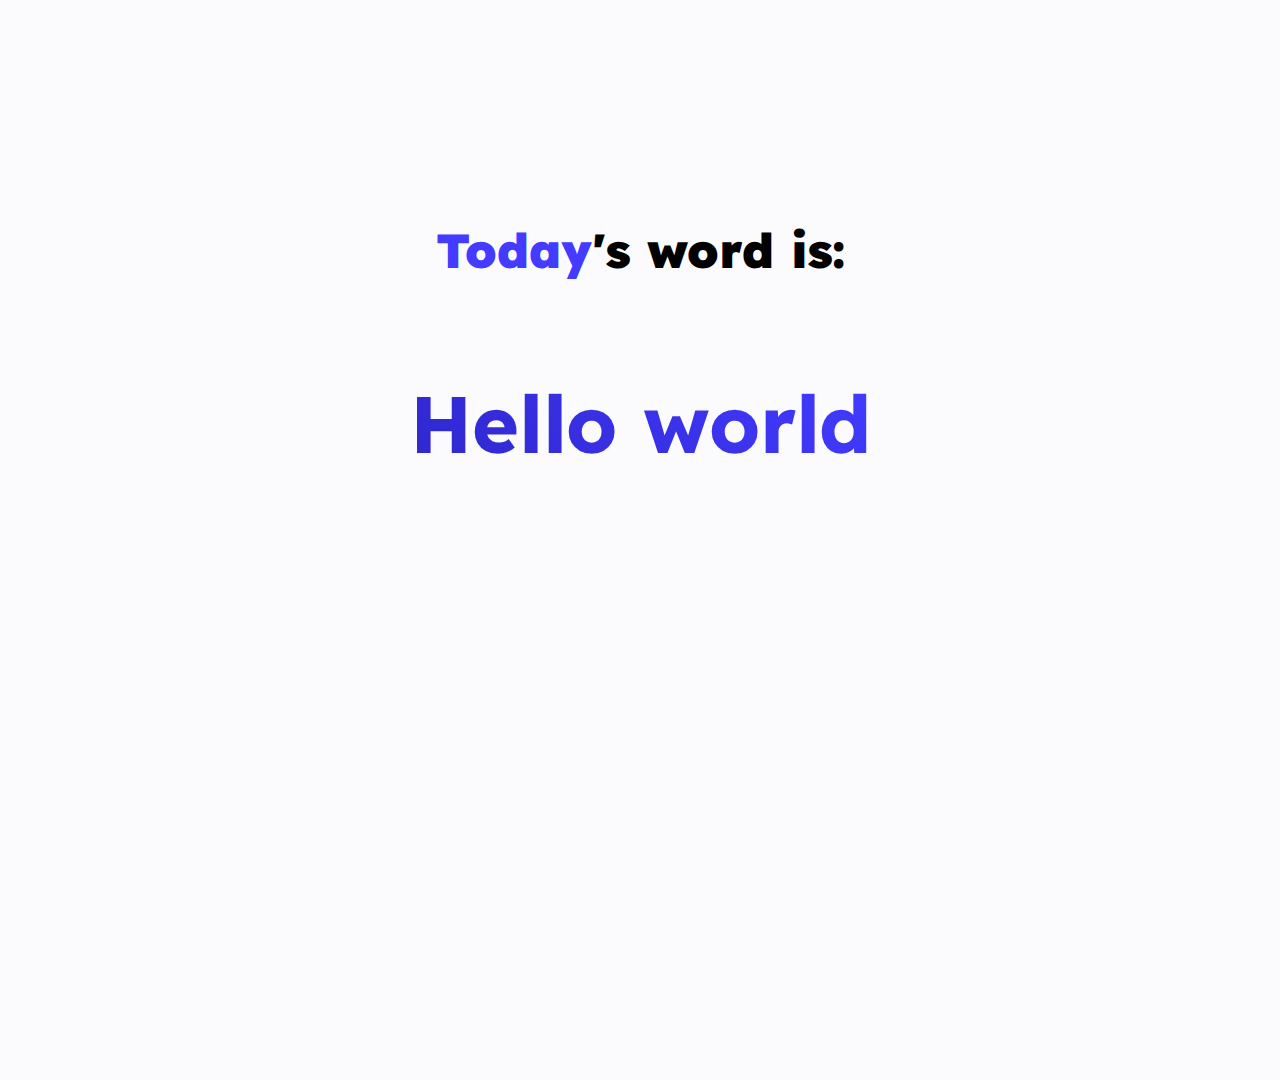
<file: static/index.html>
<!DOCTYPE html>
<html lang="en">

<head>
	<meta charset="UTF-8">
	<meta name="viewport" content="width=device-width, initial-scale=1.0">
	<title>Word of day</title>
	<script src="utils.js"></script>
	<script defer src="index.js"></script>
	<link rel="stylesheet" href="global.css">
</head>

<body>
	<div class="center" id="todays-word-collection">
		<h2 class="lexend bold"><span class="accent">Today</span>'s word is:</h2>
		<h1 class="lexend" id="todays-word">Hello world</h1>
	</div>
	<a id="hidden-button" href="https://creggegg.github.io/word-of-day/dashboard">Dashboard</a>

</body>

</html>
</file>
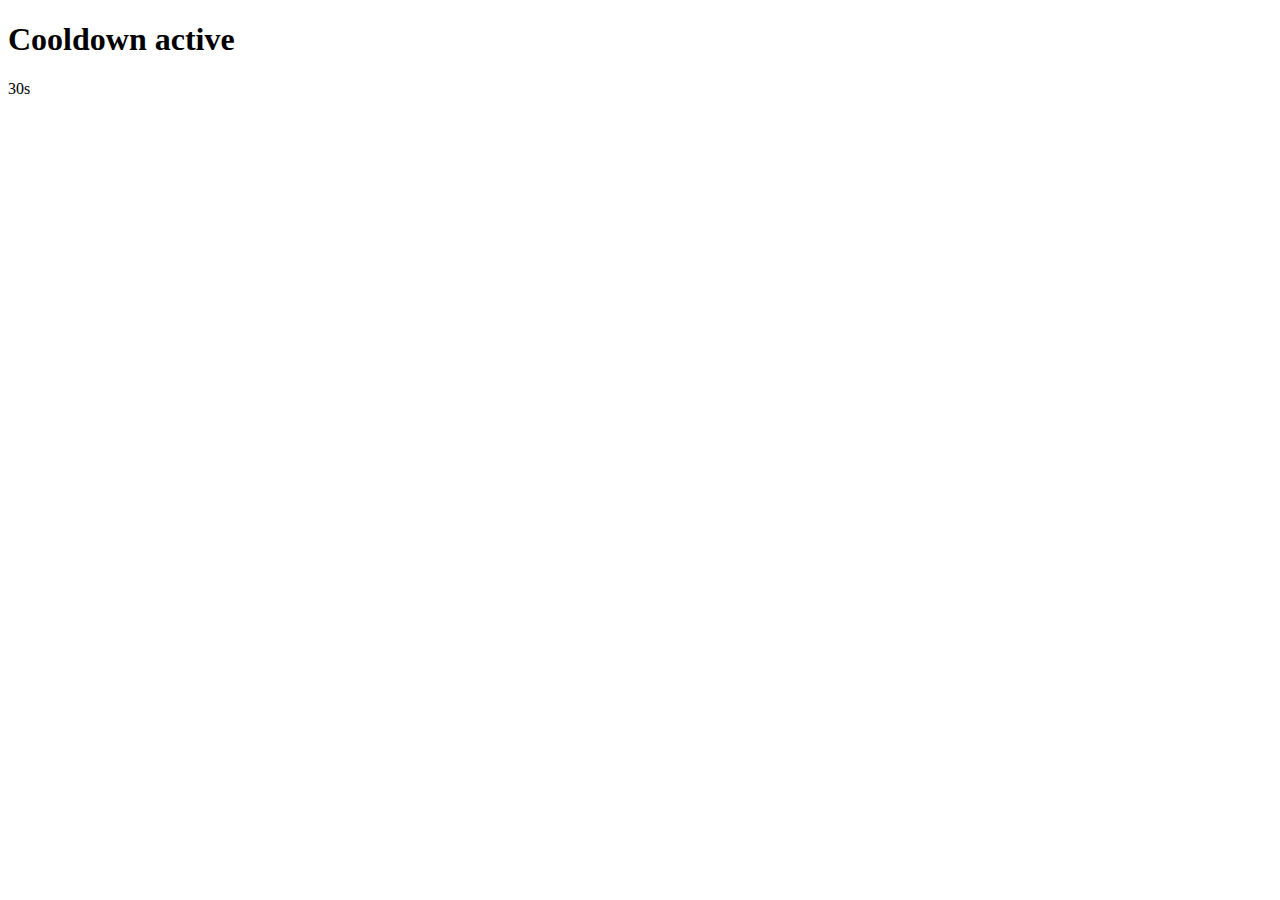
<file: static/cooldown.html>
<!DOCTYPE html>
<html lang="en">

<head>
	<meta charset="UTF-8">
	<meta name="viewport" content="width=device-width, initial-scale=1.0">
	<title>Word of day</title>
	<script src="utils.js"></script>
	<script defer src="cooldown.js"></script>
</head>

<body>
	<h1>Cooldown active</h1>
	<p id="cooldown">30s</p>

</body>

</html>
</file>
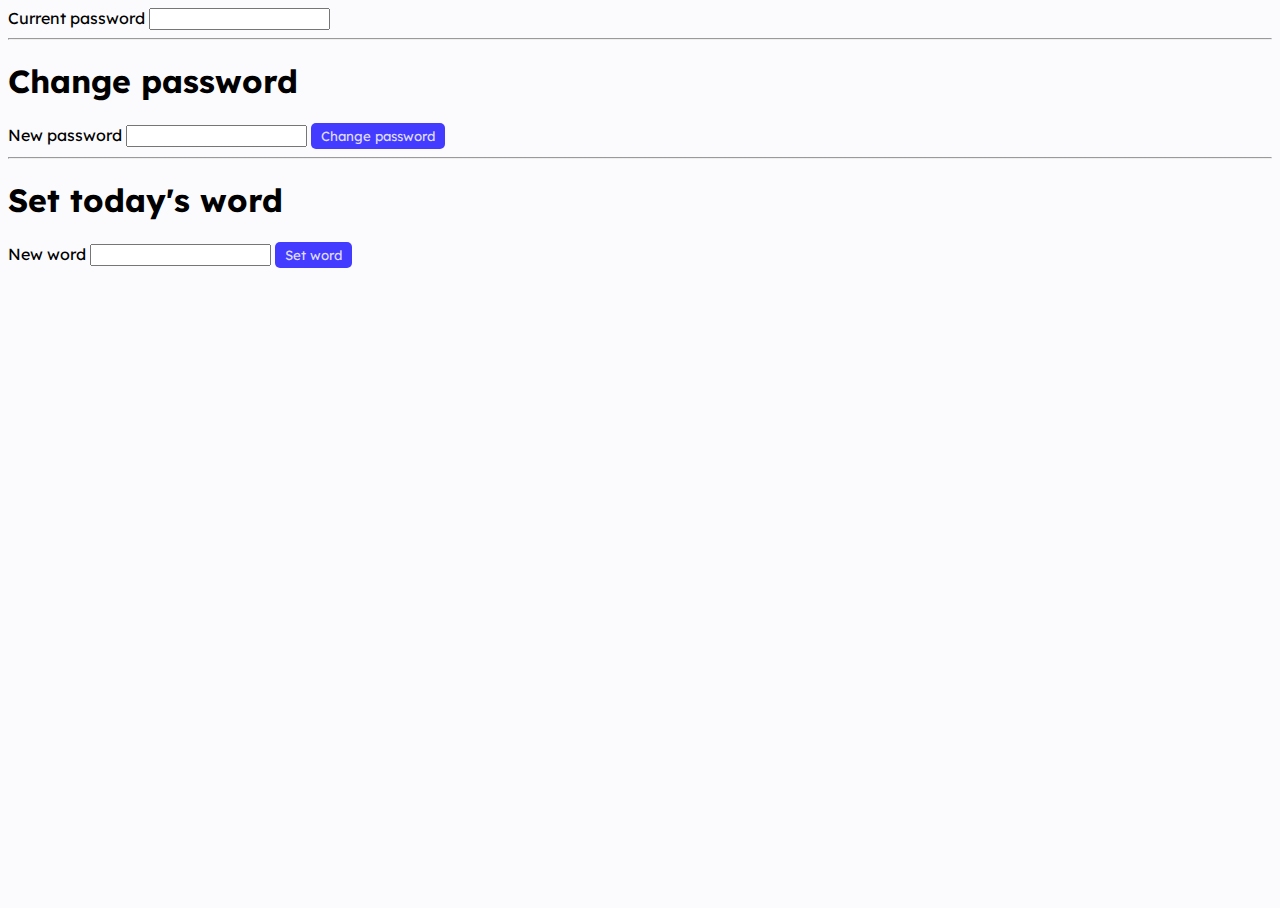
<file: static/dashboard.html>
<!DOCTYPE html>
<html lang="en">

<head>
	<meta charset="UTF-8">
	<meta name="viewport" content="width=device-width, initial-scale=1.0">
	<title>Word of day</title>
	<script src="utils.js"></script>
	<script defer src="dashboard.js"></script>
	<link rel="stylesheet" href="global.css">
</head>

<body>
	<label for="#current-password" class="lexend">Current password</label>
	<input type="text" id="current-password" class="lexend">
	<hr>
	<h1 class="lexend">Change password</h1>
	<label for="#new-password" class="lexend">New password</label>
	<input type="text" id="new-password" class="lexend">
	<button id="submit-new-password" class="lexend">Change password</button>
	<hr>
	<h1 class="lexend">Set today's word</h1>
	<label for="#new-word" class="lexend">New word</label>
	<input type="text" id="new-word" class="lexend">
	<button id="submit-new-word" class="lexend">Set word</button>

</body>

</html>
</file>
<file: static/global.css>
@import url('https://fonts.googleapis.com/css2?family=Lexend:wght@100..900&display=swap');

:root {
	--bg-color: #FBFBFE;
	--text-color: #050315;
	--primary-color: #2f27ce;
	--secondary-color: #dedcff;
	--accent-color: #433bff;
}

.lexend {
  font-family: "Lexend", serif;
  font-optical-sizing: auto;
  font-style: normal;
}
.bold {
	font-weight: 900;
}

.center {
	display: flex;
	align-items: center;
	justify-content: center;
	flex-direction: column;
}
html, body {
	height: 100%;
	background-color: var(--bg-color)
}

#todays-word-collection {
	margin-top: 20vh;
	width: 100%;
	/* height: 100%; */
}

#todays-word {
	font-size: 5rem;
	background: linear-gradient(45deg, var(--primary-color), var(--accent-color));
	-webkit-background-clip: text;
	-webkit-text-fill-color: transparent;
}

#todays-word-collection>h2 {
	font-size: 3rem;

}
.accent {
	color: var(--accent-color);
}
button {
	background-color: var(--accent-color);
	border: none;
	border-radius: 5px;
	color: var(--secondary-color);
	padding: 5px 10px;
	cursor: pointer;
	transition: all 0.25s;
}
button:hover {
	background-color: var(--primary-color);
}

#hidden-button {
	position: fixed;
	bottom: 10px;
	right: 10px;
	background-color: var(--accent-color);
	border: none;
	border-radius: 5px;
	color: var(--secondary-color);
	padding: 5px 10px;
	cursor: pointer;
	/* transition: transform 0.25s; */
	text-decoration: none;
	opacity: 0;
	/* transform: translateY(-50px); */
}
#hidden-button:hover {
	/* transform: translateY(0px); */
	/* display: block; */
	opacity: 1;
	/* background-color: var(--primary-color); */
}
</file>
